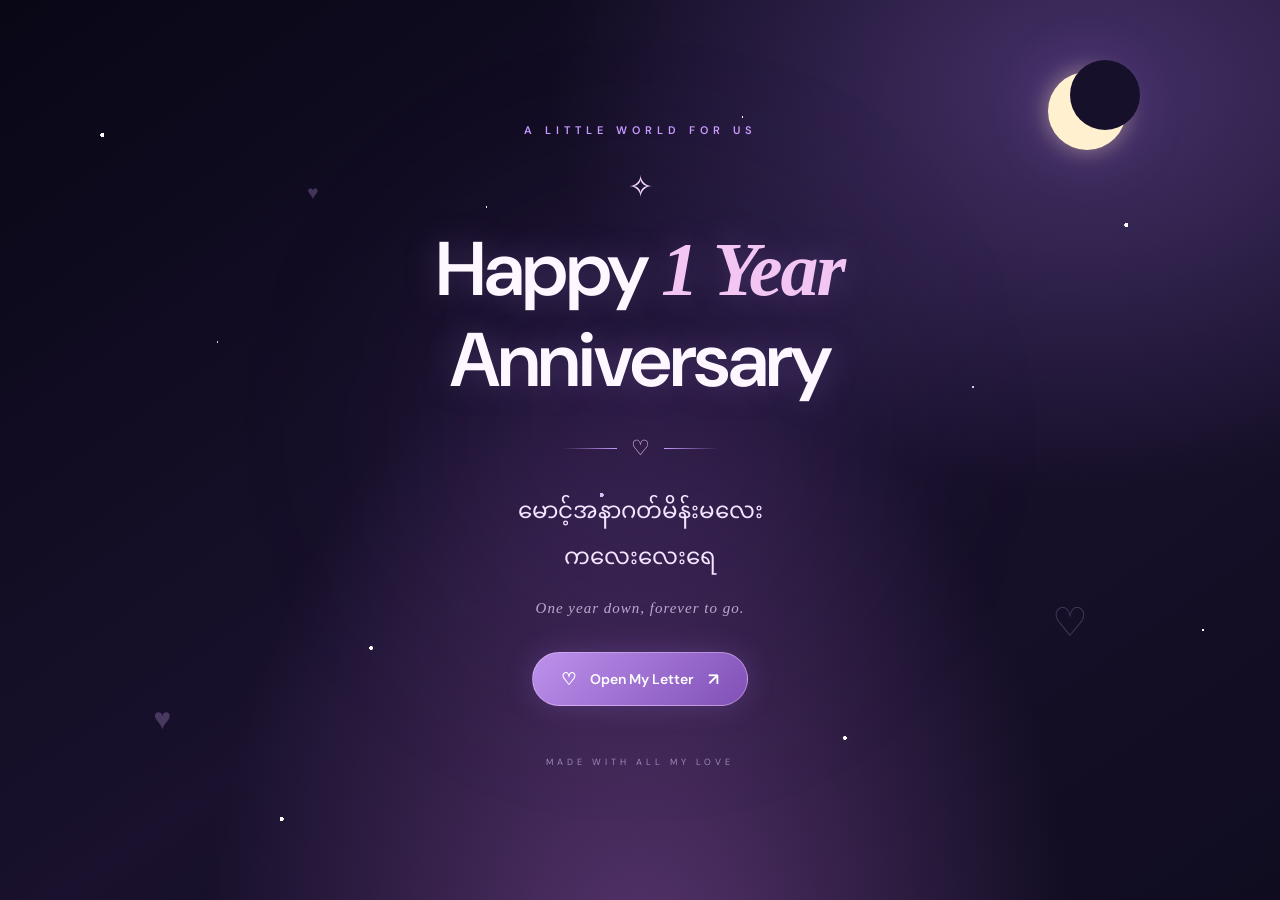
<file: index.html>
﻿
<!DOCTYPE html>
<html lang="en">
<head>
    <meta charset="UTF-8">
    <meta name="viewport" content="width=device-width, initial-scale=1.0">
    <title>Our First Anniversary</title>
    <link rel="stylesheet" href="style.css">
</head>
<body>
    <div class="ambient-glow"></div>
    <div class="moon"></div>
    <div class="stars"></div>

    <main class="page home-page">
        <div class="floating-heart heart-one">♥</div>
        <div class="floating-heart heart-two">♡</div>
        <div class="floating-heart heart-three">♥</div>

        <section class="hero">
            <p class="eyebrow">A LITTLE WORLD FOR US</p>

            <div class="hero-decoration">✧</div>

            <h1>Happy <span>1 Year</span><br>Anniversary</h1>

            <div class="ornament">
                <span></span>
                <div>♡</div>
                <span></span>
            </div>

            <p class="subtitle">
                မောင့်အနာဂတ်မိန်းမလေး<br>
                ကလေးလေးရေ
            </p>

            <p class="intro">
                One year down, forever to go.
            </p>

            <a href="readmyletter.html" class="love-button">
                <span>♡</span> Open My Letter <span>↗</span>
            </a>

            <p class="bottom-note">MADE WITH ALL MY LOVE</p>
        </section>
    </main>
</body>
</html>
</file>
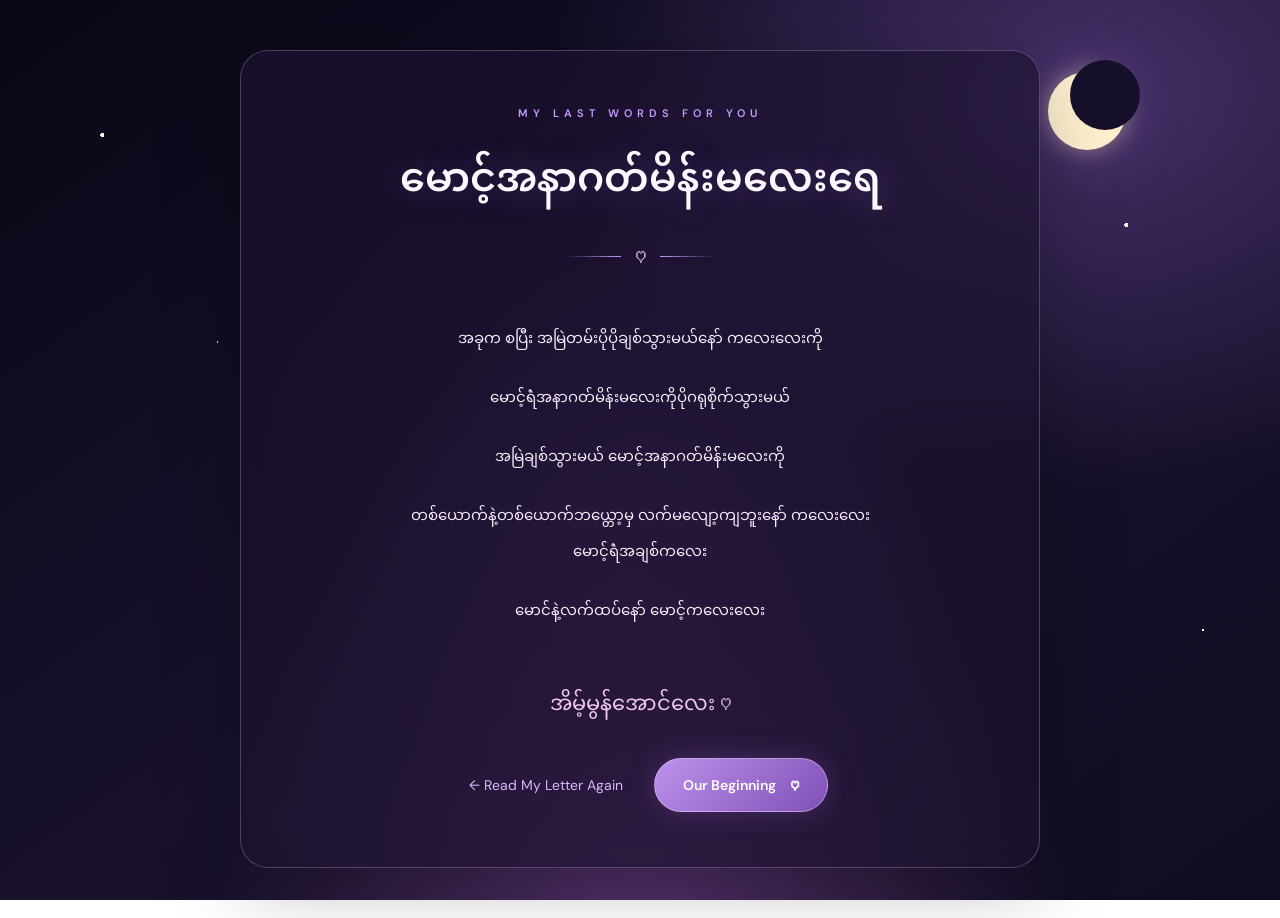
<file: final.html>
﻿
<!DOCTYPE html>
<html lang="my">
<head>
    <meta charset="UTF-8">
    <meta name="viewport" content="width=device-width, initial-scale=1.0">
    <title>Forever, My Love</title>
    <link rel="stylesheet" href="style.css">
</head>
<body>
    <div class="ambient-glow"></div>
    <div class="moon"></div>
    <div class="stars"></div>

    <main class="page">
        <section class="final-content">
            <p class="eyebrow">MY LAST WORDS FOR YOU</p>

            <h1>မောင့်အနာဂတ်မိန်းမလေးရေ</h1>

            <div class="ornament">
                <span></span>
                <div>♡</div>
                <span></span>
            </div>

            <div class="letter-content">
                <p>အခုက စပြီး အမြဲတမ်းပိုပိုချစ်သွားမယ်နော် ကလေးလေးကို</p>

                <p>မောင့်ရဲံအနာဂတ်မိန်းမလေးကိုပိုဂရုစိုက်သွားမယ်</p>

                <p>အမြဲချစ်သွားမယ် မောင့်အနာဂတ်မိန််းမလေးကို</p>

                <p>တစ်ယောက်နဲ့တစ်ယောက်ဘယ္တော့မှ လက်မလျော့ကျဘူးနော် ကလေးလေး<br>
                မောင့်ရဲံအချစ်ကလေး</p>

                <p>မောင်နဲ့လက်ထပ်နော် မောင့်ကလေးလေး</p>
            </div>

            <div class="signature">အိမ့်မွန်အောင်လေး ♡</div>

            <div class="letter-actions">
                <a class="back-link" href="readmyletter.html">← Read My Letter Again</a>

                <a class="love-button" href="index.html">
                    Our Beginning <span>♡</span>
                </a>
            </div>
        </section>
    </main>
</body>
</html>
</file>
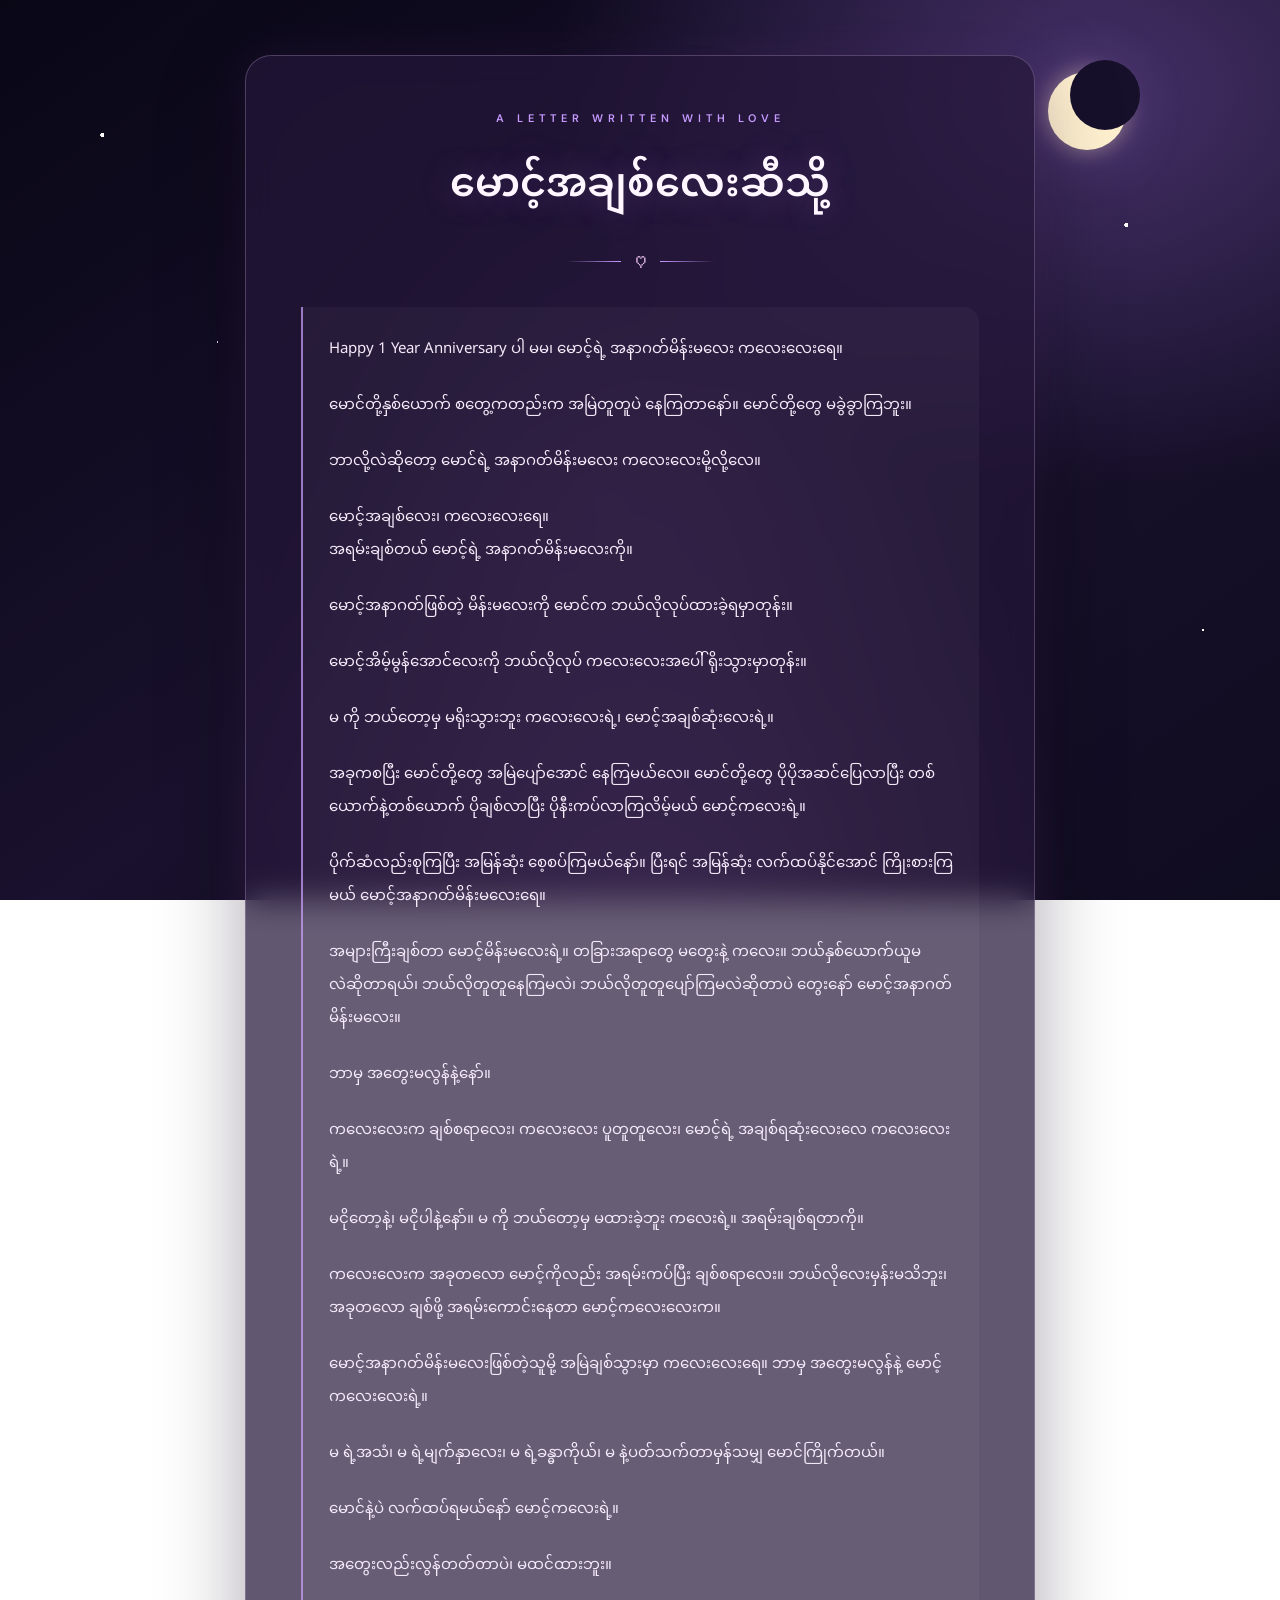
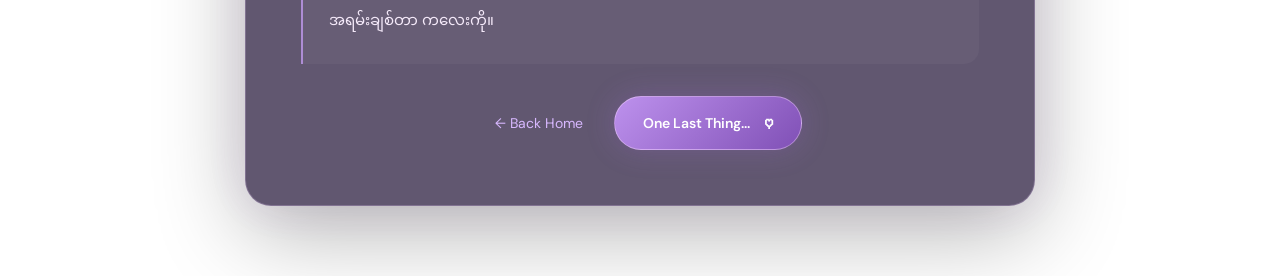
<file: readmyletter.html>
﻿
<!DOCTYPE html>
<html lang="my">
<head>
    <meta charset="UTF-8">
    <meta name="viewport" content="width=device-width, initial-scale=1.0">
    <title>My Letter to You</title>
    <link rel="stylesheet" href="style.css">
</head>
<body>
    <div class="ambient-glow"></div>
    <div class="moon"></div>
    <div class="stars"></div>

    <main class="page letter-page">
        <article class="letter-card">
            <p class="eyebrow">A LETTER WRITTEN WITH LOVE</p>

            <h1>မောင့်အချစ်လေးဆီသို့</h1>

            <div class="ornament">
                <span></span>
                <div>♡</div>
                <span></span>
            </div>

            <div class="letter-content">
                <p>Happy 1 Year Anniversary ပါ မမ၊ မောင့်ရဲ့ အနာဂတ်မိန်းမလေး ကလေးလေးရေ။</p>

                <p>မောင်တို့နှစ်ယောက် စတွေ့ကတည်းက အမြဲတူတူပဲ နေကြတာနော်။ မောင်တို့တွေ မခွဲခွာကြဘူး။</p>

                <p>ဘာလို့လဲဆိုတော့ မောင်ရဲ့ အနာဂတ်မိန်းမလေး ကလေးလေးမို့လို့လေ။</p>

                <p>မောင့်အချစ်လေး၊ ကလေးလေးရေ။<br>
                အရမ်းချစ်တယ် မောင့်ရဲ့ အနာဂတ်မိန်းမလေးကို။</p>

                <p>မောင့်အနာဂတ်ဖြစ်တဲ့ မိန်းမလေးကို မောင်က ဘယ်လိုလုပ်ထားခဲ့ရမှာတုန်း။</p>

                <p>မောင့်အိမ့်မွန်အောင်လေးကို ဘယ်လိုလုပ် ကလေးလေးအပေါ် ရိုးသွားမှာတုန်း။</p>

                <p>မ ကို ဘယ်တော့မှ မရိုးသွားဘူး ကလေးလေးရဲ့၊ မောင့်အချစ်ဆုံးလေးရဲ့။</p>

                <p>အခုကစပြီး မောင်တို့တွေ အမြဲပျော်အောင် နေကြမယ်လေ။ မောင်တို့တွေ ပိုပိုအဆင်ပြေလာပြီး တစ်ယောက်နဲ့တစ်ယောက် ပိုချစ်လာပြီး ပိုနီးကပ်လာကြလိမ့်မယ် မောင့်ကလေးရဲ့။</p>

                <p>ပိုက်ဆံလည်းစုကြပြီး အမြန်ဆုံး စေ့စပ်ကြမယ်နော်။ ပြီးရင် အမြန်ဆုံး လက်ထပ်နိုင်အောင် ကြိုးစားကြမယ် မောင့်အနာဂတ်မိန်းမလေးရေ။</p>

                <p>အများကြီးချစ်တာ မောင့်မိန်းမလေးရဲ့။ တခြားအရာတွေ မတွေးနဲ့ ကလေး။ ဘယ်နှစ်ယောက်ယူမလဲဆိုတာရယ်၊ ဘယ်လိုတူတူနေကြမလဲ၊ ဘယ်လိုတူတူပျော်ကြမလဲဆိုတာပဲ တွေးနော် မောင့်အနာဂတ်မိန်းမလေး။</p>

                <p>ဘာမှ အတွေးမလွန်နဲ့နော်။</p>

                <p>ကလေးလေးက ချစ်စရာလေး၊ ကလေးလေး ပူတူတူလေး၊ မောင့်ရဲ့ အချစ်ရဆုံးလေးလေ ကလေးလေးရဲ့။</p>

                <p>မငိုတော့နဲ့၊ မငိုပါနဲ့နော်။ မ ကို ဘယ်တော့မှ မထားခဲ့ဘူး ကလေးရဲ့။ အရမ်းချစ်ရတာကို။</p>

                <p>ကလေးလေးက အခုတလော မောင့်ကိုလည်း အရမ်းကပ်ပြီး ချစ်စရာလေး။ ဘယ်လိုလေးမှန်းမသိဘူး၊ အခုတလော ချစ်ဖို့ အရမ်းကောင်းနေတာ မောင့်ကလေးလေးက။</p>

                <p>မောင့်အနာဂတ်မိန်းမလေးဖြစ်တဲ့သူမို့ အမြဲချစ်သွားမှာ ကလေးလေးရေ။ ဘာမှ အတွေးမလွန်နဲ့ မောင့်ကလေးလေးရဲ့။</p>

                <p>မ ရဲ့အသံ၊ မ ရဲ့မျက်နှာလေး၊ မ ရဲ့ခန္ဓာကိုယ်၊ မ နဲ့ပတ်သက်တာမှန်သမျှ မောင်ကြိုက်တယ်။</p>

                <p>မောင်နဲ့ပဲ လက်ထပ်ရမယ်နော် မောင့်ကလေးရဲ့။</p>

                <p>အတွေးလည်းလွန်တတ်တာပဲ၊ မထင်ထားဘူး။</p>

                <p>အရမ်းချစ်တာ ကလေးကို။</p>
            </div>

            <div class="letter-actions">
                <a class="back-link" href="index.html">← Back Home</a>

                <a class="love-button" href="final.html">
                    One Last Thing... <span>♡</span>
                </a>
            </div>
        </article>
    </main>
</body>
</html>
</file>
<file: style.css>
@import url('https://fonts.googleapis.com/css2?family=DM+Sans:wght@400;500;600;700&family=Noto+Sans+Myanmar:wght@400;500;600&display=swap');

:root {
    --purple: #c69aff;
    --pink: #f2c5f2;
    --white: #fff7ff;
    --muted: #d7c6e8;
    --glass: rgba(37, 23, 57, 0.72);
}

* {
    box-sizing: border-box;
}

html {
    scroll-behavior: smooth;
}

body {
    margin: 0;
    min-height: 100vh;
    overflow-x: hidden;
    color: var(--white);
    font-family: 'DM Sans', 'Noto Sans Myanmar', sans-serif;

    background:
        radial-gradient(ellipse at 50% 110%, #57346e 0%, transparent 48%),
        radial-gradient(ellipse at 85% 10%, #443067 0%, transparent 35%),
        linear-gradient(145deg, #090716, #19112d 52%, #100c20);

    background-attachment: fixed;
}

body::before {
    content: "";
    position: fixed;
    inset: 0;
    z-index: 0;
    pointer-events: none;

    background-image:
        radial-gradient(2px 2px at 8% 15%, white 98%, transparent),
        radial-gradient(1px 1px at 17% 38%, #e4c9ff 98%, transparent),
        radial-gradient(2px 2px at 29% 72%, white 98%, transparent),
        radial-gradient(1px 1px at 38% 23%, white 98%, transparent),
        radial-gradient(2px 2px at 47% 55%, #e4c9ff 98%, transparent),
        radial-gradient(1px 1px at 58% 13%, white 98%, transparent),
        radial-gradient(2px 2px at 66% 82%, white 98%, transparent),
        radial-gradient(1px 1px at 76% 43%, #e4c9ff 98%, transparent),
        radial-gradient(2px 2px at 88% 25%, white 98%, transparent),
        radial-gradient(1px 1px at 94% 70%, white 98%, transparent),
        radial-gradient(2px 2px at 22% 91%, white 98%, transparent);

    animation: twinkle 5s ease-in-out infinite alternate;
}

.ambient-glow {
    position: fixed;
    width: 420px;
    height: 420px;
    left: 50%;
    top: 48%;
    transform: translate(-50%, -50%);
    border-radius: 50%;
    background: rgba(142, 80, 203, 0.12);
    filter: blur(100px);
    pointer-events: none;
    z-index: 0;
}

/* Crescent moon */
.moon {
    position: fixed;
    top: 8%;
    right: 12%;
    z-index: 0;
    width: 78px;
    height: 78px;
    border-radius: 50%;
    background: #fff0d0;
    box-shadow:
        0 0 22px rgba(255, 230, 190, 0.45),
        0 0 65px rgba(196, 150, 255, 0.22);
    animation: moonFloat 6s ease-in-out infinite alternate;
}

.moon::after {
    content: "";
    position: absolute;
    width: 70px;
    height: 70px;
    top: -12px;
    left: 22px;
    border-radius: 50%;
    background: #17102b;
}

.stars {
    position: fixed;
    inset: 0;
    pointer-events: none;
    z-index: 0;
    overflow: hidden;
}

.page {
    position: relative;
    z-index: 1;
    min-height: 100vh;
    display: flex;
    align-items: center;
    justify-content: center;
    padding: 50px 20px;
}

.hero {
    width: 100%;
    max-width: 850px;
    text-align: center;
    padding: 55px 25px;
    animation: fadeUp 1.2s ease both;
}

.eyebrow {
    margin: 0 0 30px;
    color: var(--purple);
    font-size: 11px;
    letter-spacing: 5px;
    font-weight: 600;
}

.hero-decoration {
    color: #f6d7ff;
    font-size: 30px;
    margin-bottom: 18px;
    animation: sparkle 3s ease-in-out infinite;
}

h1 {
    margin: 0;
    color: var(--white);
    font-size: clamp(38px, 7.5vw, 76px);
    line-height: 1.2;
    font-weight: 600;
    letter-spacing: -2px;
    text-shadow: 0 0 35px rgba(198, 154, 255, 0.25);
}

h1 span {
    color: var(--pink);
    font-family: Georgia, serif;
    font-style: italic;
}

.ornament {
    display: flex;
    justify-content: center;
    align-items: center;
    gap: 14px;
    margin: 28px 0;
    color: var(--pink);
    font-size: 21px;
}

.ornament span {
    display: block;
    width: 55px;
    height: 1px;
    background: linear-gradient(90deg, transparent, #c69aff);
}

.ornament span:last-child {
    transform: rotate(180deg);
}

.subtitle {
    color: #f3e4ff;
    font-family: 'Noto Sans Myanmar', sans-serif;
    font-size: clamp(17px, 3vw, 23px);
    line-height: 2;
    margin: 0 0 14px;
}

.intro {
    color: #bba8d0;
    font-family: Georgia, serif;
    font-size: 15px;
    font-style: italic;
    letter-spacing: 1px;
    margin: 18px 0 35px;
}

.love-button {
    display: inline-flex;
    align-items: center;
    justify-content: center;
    gap: 14px;
    min-height: 54px;
    padding: 15px 28px;
    border-radius: 50px;
    border: 1px solid rgba(255, 225, 255, 0.4);
    background: linear-gradient(135deg, #bd91ed, #8050b6);
    color: white;
    text-decoration: none;
    font-family: inherit;
    font-size: 14px;
    font-weight: 600;
    box-shadow: 0 0 28px rgba(165, 106, 222, 0.25);
    transition: transform 0.3s ease, box-shadow 0.3s ease;
}

.love-button:hover {
    transform: translateY(-4px);
    box-shadow: 0 12px 38px rgba(165, 106, 222, 0.45);
}

.love-button span {
    font-size: 17px;
}

.bottom-note {
    margin-top: 50px;
    color: #9e88b7;
    font-size: 9px;
    letter-spacing: 4px;
}

.floating-heart {
    position: fixed;
    z-index: 0;
    color: rgba(218, 177, 255, 0.25);
    font-size: 30px;
    pointer-events: none;
    animation: heartFloat 7s ease-in-out infinite;
}

.heart-one {
    left: 12%;
    bottom: 18%;
}

.heart-two {
    right: 15%;
    bottom: 28%;
    font-size: 40px;
    animation-delay: -3s;
}

.heart-three {
    left: 24%;
    top: 20%;
    font-size: 19px;
    animation-delay: -1.5s;
}

/* Letter and final pages */
.letter-page {
    align-items: flex-start;
    padding-top: 55px;
    padding-bottom: 70px;
}

.letter-card {
    width: 100%;
    max-width: 790px;
    padding: clamp(25px, 5vw, 55px);
    border: 1px solid rgba(232, 205, 255, 0.24);
    border-radius: 26px;
    background: var(--glass);
    box-shadow:
        0 25px 90px rgba(0, 0, 0, 0.3),
        0 0 50px rgba(165, 100, 220, 0.1);
    backdrop-filter: blur(16px);
    animation: fadeUp 1s ease both;
}

.letter-card h1,
.final-content h1 {
    font-family: 'Noto Sans Myanmar', sans-serif;
    font-size: clamp(26px, 5vw, 40px);
    line-height: 1.6;
    letter-spacing: 0;
    text-align: center;
}

.letter-card .eyebrow,
.final-content .eyebrow {
    text-align: center;
}

.letter-content {
    margin: 32px 0;
    padding: 26px;
    border-left: 2px solid rgba(206, 163, 255, 0.7);
    border-radius: 0 15px 15px 0;
    background: rgba(255, 255, 255, 0.035);
    color: #f5eafa;
    font-family: 'Noto Sans Myanmar', sans-serif;
    font-size: 15px;
    line-height: 2.2;
    text-align: left;
    overflow-wrap: anywhere;
}

.letter-content p {
    margin: 0 0 23px;
}

.letter-content p:last-child {
    margin-bottom: 0;
}

.letter-actions {
    display: flex;
    flex-wrap: wrap;
    align-items: center;
    justify-content: center;
    gap: 15px;
    margin-top: 30px;
}

.back-link {
    display: inline-block;
    color: #d8b8ff;
    text-decoration: none;
    padding: 12px 16px;
    font-size: 14px;
    transition: color 0.2s;
}

.back-link:hover {
    color: white;
}

.final-content {
    width: 100%;
    max-width: 800px;
    padding: clamp(25px, 5vw, 55px);
    border: 1px solid rgba(232, 205, 255, 0.25);
    border-radius: 28px;
    background: rgba(29, 19, 48, 0.68);
    box-shadow: 0 20px 80px rgba(0, 0, 0, 0.25);
    backdrop-filter: blur(15px);
    text-align: center;
    animation: fadeUp 1s ease both;
}

.final-content .letter-content {
    border-left: 0;
    background: transparent;
    text-align: center;
    padding: 20px 10px;
    line-height: 2.4;
}

.signature {
    margin: 30px 0;
    color: var(--pink);
    font-family: 'Noto Sans Myanmar', sans-serif;
    font-size: 21px;
}

/* Animations */
@keyframes twinkle {
    from { opacity: 0.35; }
    to { opacity: 0.95; }
}

@keyframes moonFloat {
    from { transform: translateY(0); }
    to { transform: translateY(-9px); }
}

@keyframes fadeUp {
    from {
        opacity: 0;
        transform: translateY(22px);
    }
    to {
        opacity: 1;
        transform: translateY(0);
    }
}

@keyframes sparkle {
    0%, 100% { opacity: 0.55; transform: scale(1); }
    50% { opacity: 1; transform: scale(1.15); }
}

@keyframes heartFloat {
    0%, 100% { transform: translateY(0) rotate(-8deg); }
    50% { transform: translateY(-22px) rotate(8deg); }
}

@media (max-width: 600px) {
    .page {
        padding: 30px 16px;
    }

    .moon {
        width: 52px;
        height: 52px;
        top: 5%;
        right: 8%;
    }

    .moon::after {
        width: 48px;
        height: 48px;
        top: -8px;
        left: 16px;
    }

    .hero {
        padding: 50px 10px;
    }

    .eyebrow {
        letter-spacing: 3px;
        font-size: 10px;
    }

    h1 {
        letter-spacing: -1px;
    }

    .letter-card,
    .final-content {
        padding: 24px 18px;
        border-radius: 20px;
    }

    .letter-content {
        padding: 20px 15px;
        font-size: 14px;
        line-height: 2.1;
    }

    .love-button {
        padding: 14px 22px;
    }

    .bottom-note {
        letter-spacing: 3px;
    }
}

@media (prefers-reduced-motion: reduce) {
    *,
    *::before,
    *::after {
        animation: none !important;
        scroll-behavior: auto !important;
    }
}
</file>
